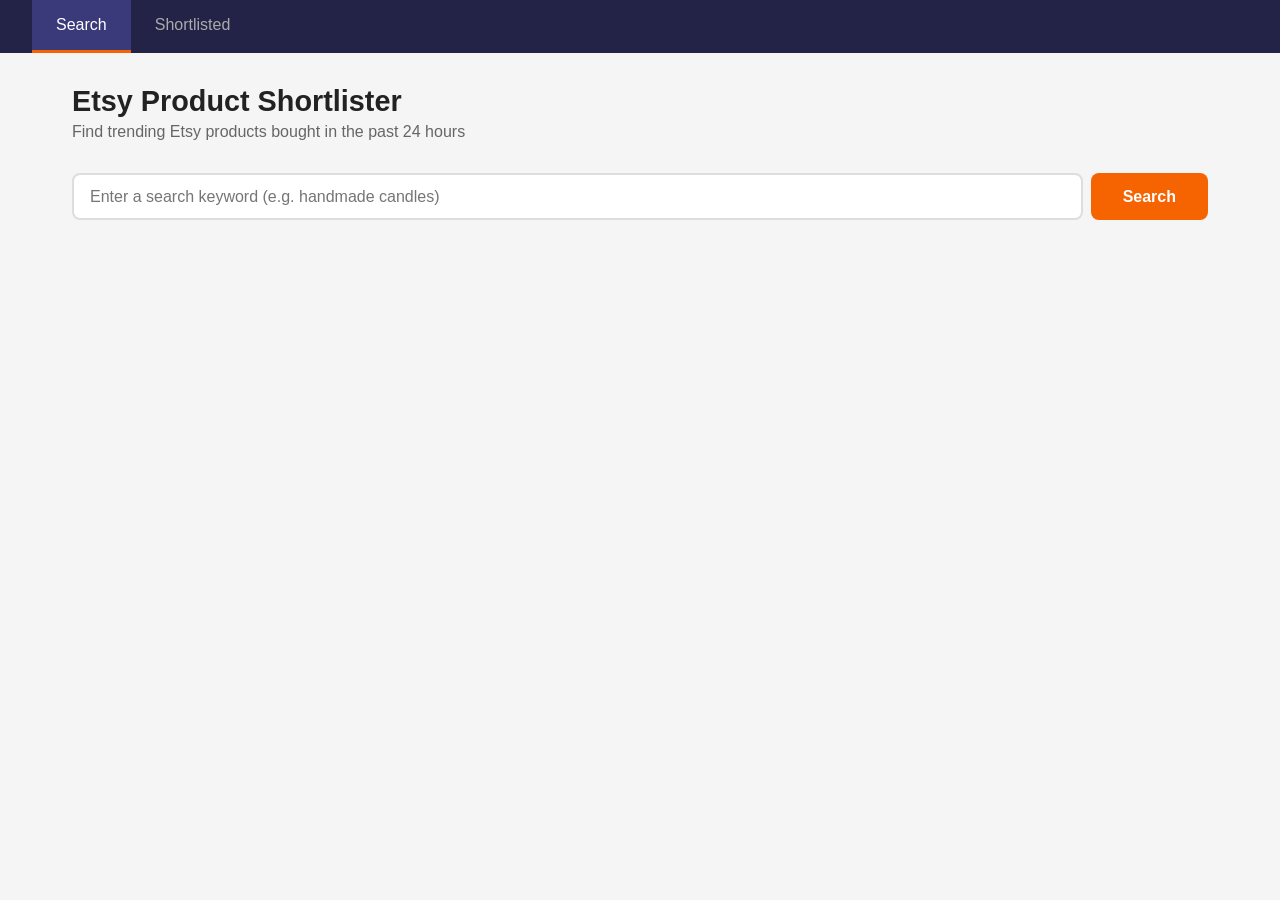
<file: templates/index.html>
<!DOCTYPE html>
<html lang="en">
<head>
    <meta charset="UTF-8">
    <meta name="viewport" content="width=device-width, initial-scale=1.0">
    <title>Etsy Product Shortlister</title>
    <link rel="stylesheet" href="/static/style.css">
</head>
<body>
    <nav>
        <a href="/" class="active">Search</a>
        <a href="/shortlisted">Shortlisted</a>
    </nav>

    <div class="container">
        <h1>Etsy Product Shortlister</h1>
        <p class="subtitle">Find trending Etsy products bought in the past 24 hours</p>

        <div class="search-box">
            <input type="text" id="keyword" placeholder="Enter a search keyword (e.g. handmade candles)" />
            <button id="searchBtn" onclick="startSearch()">Search</button>
        </div>

        <div id="progressPanel" class="progress-panel hidden">
            <h3 id="progressTitle">Searching...</h3>
            <div class="progress-bar-container">
                <div class="progress-bar" id="progressBar"></div>
            </div>
            <div class="progress-stats">
                <span id="pageInfo">Page 0/20</span>
                <span id="checked">Checked: 0</span>
                <span id="found">Found: 0</span>
            </div>
            <button class="cancel-btn" id="cancelBtn" onclick="cancelSearch()">Cancel</button>
            <div class="log-container">
                <h4>Log</h4>
                <div id="log"></div>
            </div>
        </div>
    </div>

    <script>
        const keywordInput = document.getElementById('keyword');
        const searchBtn = document.getElementById('searchBtn');
        const progressPanel = document.getElementById('progressPanel');
        const progressBar = document.getElementById('progressBar');
        const pageInfo = document.getElementById('pageInfo');
        const checkedEl = document.getElementById('checked');
        const foundEl = document.getElementById('found');
        const progressTitle = document.getElementById('progressTitle');
        const cancelBtn = document.getElementById('cancelBtn');
        const logDiv = document.getElementById('log');

        let currentSearchId = null;
        let pollInterval = null;
        let extensionReady = false;

        keywordInput.addEventListener('keypress', e => {
            if (e.key === 'Enter') startSearch();
        });

        // Listen for extension content script
        window.addEventListener('message', (event) => {
            if (event.source !== window) return;
            if (event.data?.type === 'ETSY_EXTENSION_READY') {
                extensionReady = true;
            }
            if (event.data?.type === 'ETSY_PROGRESS') {
                renderExtensionState(event.data.state);
            }
            if (event.data?.type === 'ETSY_STATE' && event.data.state) {
                renderExtensionState(event.data.state);
            }
        });

        async function startSearch() {
            const keyword = keywordInput.value.trim();
            if (!keyword) return;

            searchBtn.disabled = true;
            progressPanel.classList.remove('hidden');
            progressTitle.textContent = 'Searching...';
            progressBar.style.width = '0%';
            logDiv.innerHTML = '';
            cancelBtn.style.display = 'inline-block';

            if (extensionReady) {
                // Use extension (searches via user's browser session)
                addLog('Using Chrome extension to search...', false);
                window.postMessage({
                    type: 'ETSY_START_SEARCH',
                    keyword: keyword,
                    backendUrl: window.location.origin,
                }, '*');
            } else {
                // Use server-side queue (Playwright)
                try {
                    const resp = await fetch('/api/queue', {
                        method: 'POST',
                        headers: { 'Content-Type': 'application/json' },
                        body: JSON.stringify({ keyword }),
                    });
                    const data = await resp.json();
                    currentSearchId = data.search_id;
                    addLog('Search started on server...', false);
                    pollInterval = setInterval(pollProgress, 1000);
                } catch (e) {
                    progressTitle.textContent = 'Error starting search.';
                    searchBtn.disabled = false;
                    addLog('Error: ' + e.message, false);
                }
            }
        }

        async function pollProgress() {
            if (!currentSearchId) return;
            try {
                const resp = await fetch('/api/queue/' + currentSearchId + '/progress');
                const data = await resp.json();
                const p = data.progress || {};

                const pct = p.totalPages > 0 ? (p.currentPage / p.totalPages) * 100 : 0;
                progressBar.style.width = pct + '%';
                pageInfo.textContent = 'Page ' + (p.currentPage || 0) + '/' + (p.totalPages || 5);
                checkedEl.textContent = 'Checked: ' + (p.listingsChecked || 0);
                foundEl.textContent = 'Found: ' + (p.productsFound || 0);

                if (p.log && p.log.length > 0) {
                    logDiv.innerHTML = p.log.map(function(l) {
                        return '<div class="' + (l.startsWith('MATCH') ? 'log-match' : '') + '">' + escapeHtml(l) + '</div>';
                    }).join('');
                    logDiv.scrollTop = logDiv.scrollHeight;
                }

                if (data.status === 'running') {
                    progressTitle.textContent = 'Searching...';
                } else if (data.status === 'completed') {
                    progressBar.style.width = '100%';
                    progressTitle.textContent = 'Done! Found ' + (p.productsFound || 0) + ' trending product(s).';
                    searchBtn.disabled = false;
                    cancelBtn.style.display = 'none';
                    clearInterval(pollInterval);
                    if ((p.productsFound || 0) > 0) addLog('View results on the Shortlisted page.', false);
                } else if (data.status === 'cancelled' || data.status === 'error') {
                    progressTitle.textContent = data.status === 'cancelled' ? 'Search cancelled.' : 'Search failed.';
                    searchBtn.disabled = false;
                    cancelBtn.style.display = 'none';
                    clearInterval(pollInterval);
                }
            } catch (e) {}
        }

        function renderExtensionState(s) {
            if (!s) return;
            progressPanel.classList.remove('hidden');
            const pct = s.totalPages > 0 ? (s.currentPage / s.totalPages) * 100 : 0;
            progressBar.style.width = pct + '%';
            pageInfo.textContent = 'Page ' + s.currentPage + '/' + s.totalPages;
            checkedEl.textContent = 'Checked: ' + s.listingsChecked;
            foundEl.textContent = 'Found: ' + s.productsFound;

            if (s.status === 'running') {
                progressTitle.textContent = 'Searching...';
                searchBtn.disabled = true;
                cancelBtn.style.display = 'inline-block';
            } else {
                progressTitle.textContent = s.status === 'completed'
                    ? 'Done! Found ' + s.productsFound + ' trending product(s).'
                    : s.status;
                searchBtn.disabled = false;
                cancelBtn.style.display = 'none';
            }

            logDiv.innerHTML = (s.log || []).map(function(l) {
                return '<div class="' + (l.startsWith('MATCH') ? 'log-match' : '') + '">' + escapeHtml(l) + '</div>';
            }).join('');
            logDiv.scrollTop = logDiv.scrollHeight;
        }

        function cancelSearch() {
            if (extensionReady) {
                window.postMessage({ type: 'ETSY_CANCEL_SEARCH' }, '*');
            } else if (currentSearchId) {
                fetch('/api/queue/' + currentSearchId + '/cancel', { method: 'POST' });
            }
            progressTitle.textContent = 'Cancelling...';
            cancelBtn.style.display = 'none';
            searchBtn.disabled = false;
        }

        function addLog(message, isMatch) {
            const div = document.createElement('div');
            if (isMatch) div.className = 'log-match';
            div.textContent = message;
            logDiv.appendChild(div);
            logDiv.scrollTop = logDiv.scrollHeight;
        }

        function escapeHtml(str) {
            const div = document.createElement('div');
            div.textContent = str;
            return div.innerHTML;
        }
    </script>
</body>
</html>
</file>
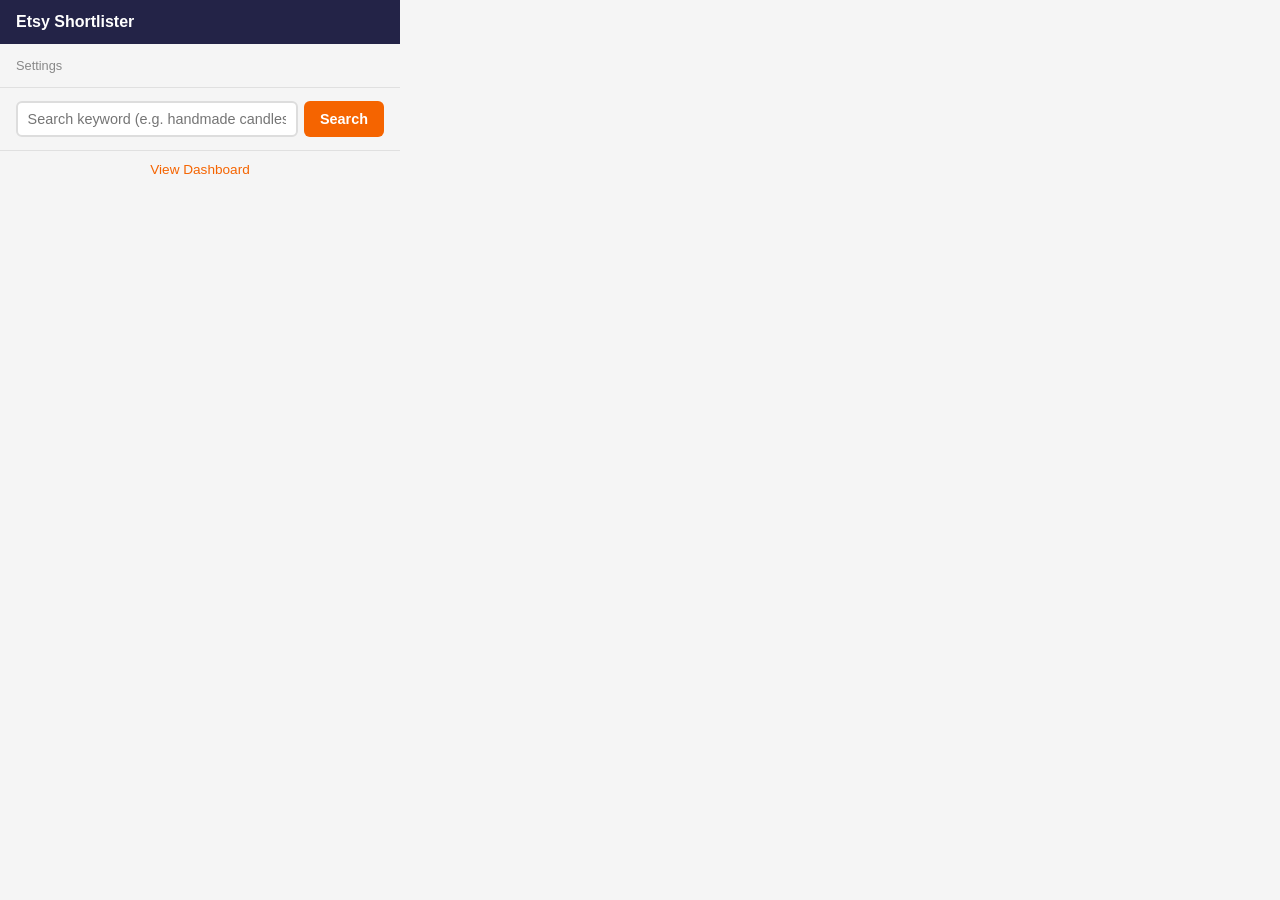
<file: extension/popup.html>
<!DOCTYPE html>
<html>
<head>
  <meta charset="UTF-8">
  <link rel="stylesheet" href="popup.css">
</head>
<body>
  <div class="header">
    <h1>Etsy Shortlister</h1>
  </div>

  <div class="section" id="settingsSection">
    <button class="toggle-btn" id="settingsToggle">Settings</button>
    <div class="settings-body hidden" id="settingsBody">
      <label>Backend URL</label>
      <input type="text" id="backendUrl" placeholder="https://..." />
      <button class="save-btn" id="saveSettings">Save</button>
    </div>
  </div>

  <div class="section">
    <div class="search-row">
      <input type="text" id="keyword" placeholder="Search keyword (e.g. handmade candles)" />
      <button id="searchBtn">Search</button>
    </div>
  </div>

  <div class="section hidden" id="progressSection">
    <div class="progress-bar-bg">
      <div class="progress-bar" id="progressBar"></div>
    </div>
    <div class="stats">
      <span id="pageInfo">Page 0/20</span>
      <span id="checked">Checked: 0</span>
      <span id="found">Found: 0</span>
      <span id="statusText">Starting...</span>
    </div>
    <button class="cancel-btn" id="cancelBtn">Cancel</button>
    <div class="log" id="log"></div>
  </div>

  <div class="footer">
    <a id="dashboardLink" href="#" target="_blank">View Dashboard</a>
  </div>

  <script src="popup.js"></script>
</body>
</html>
</file>
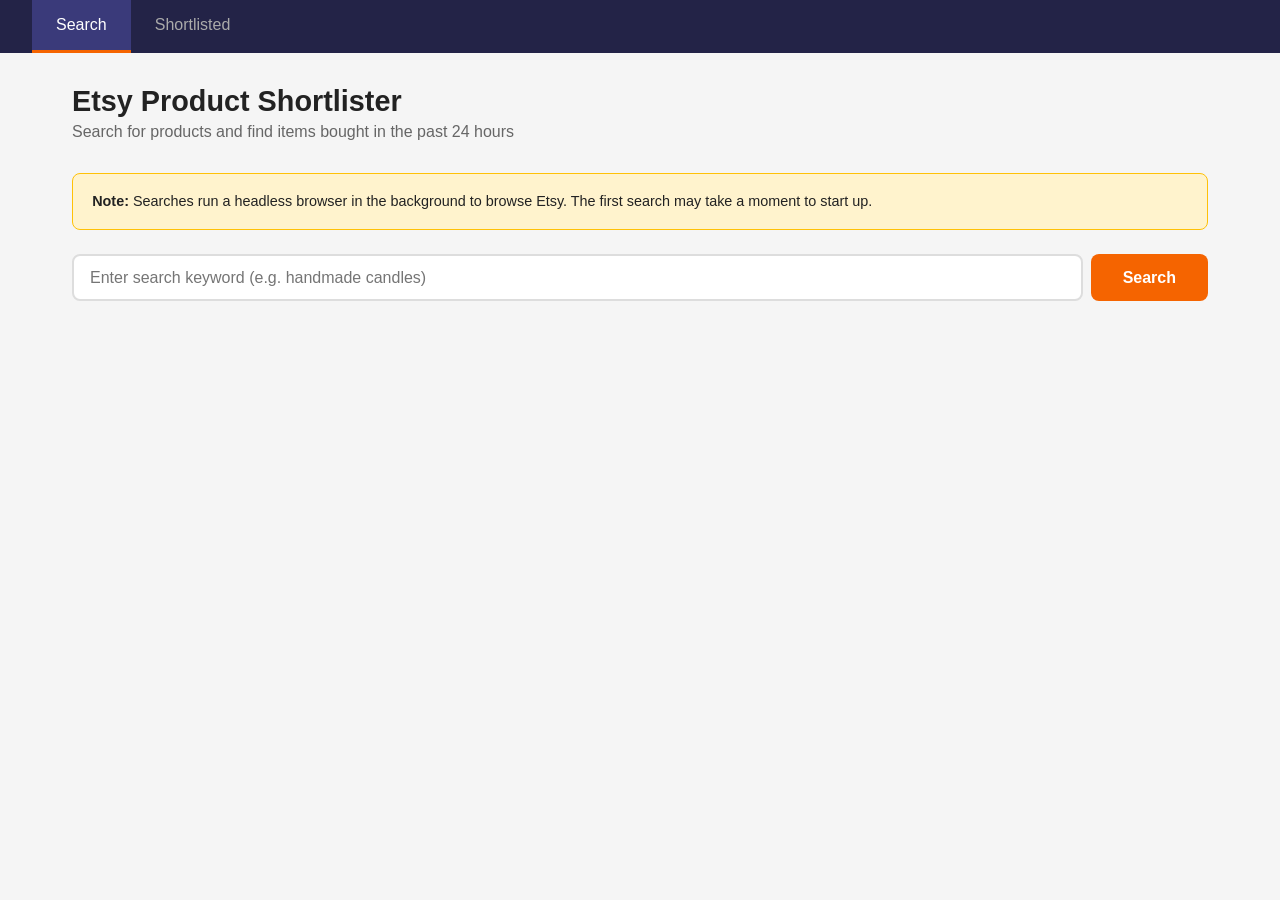
<file: templates/search.html>
<!DOCTYPE html>
<html lang="en">
<head>
    <meta charset="UTF-8">
    <meta name="viewport" content="width=device-width, initial-scale=1.0">
    <title>Etsy Product Shortlister - Search</title>
    <link rel="stylesheet" href="/static/style.css">
</head>
<body>
    <nav>
        <a href="/" class="active">Search</a>
        <a href="/shortlisted">Shortlisted</a>
    </nav>

    <div class="container">
        <h1>Etsy Product Shortlister</h1>
        <p class="subtitle">Search for products and find items bought in the past 24 hours</p>

        <div class="setup-notice" id="setupNotice">
            <strong>Note:</strong> Searches run a headless browser in the background to browse Etsy.
            The first search may take a moment to start up.
        </div>

        <div class="search-box">
            <input type="text" id="keyword" placeholder="Enter search keyword (e.g. handmade candles)" />
            <button id="searchBtn" onclick="startSearch()">Search</button>
        </div>

        <div id="progress" class="progress-panel hidden">
            <h3>Search Progress</h3>
            <div class="progress-bar-container">
                <div class="progress-bar" id="progressBar"></div>
            </div>
            <div class="progress-stats">
                <span id="pageInfo">Page 0 / 20</span>
                <span id="listingsChecked">Listings checked: 0</span>
                <span id="productsFound">Products found: 0</span>
                <span id="statusText">Starting...</span>
            </div>
            <button id="cancelBtn" class="cancel-btn" onclick="cancelSearch()">Cancel</button>
            <div class="log-container">
                <h4>Log</h4>
                <div id="log"></div>
            </div>
        </div>
    </div>

    <script>
        let currentSearchId = null;
        let pollInterval = null;

        function startSearch() {
            const keyword = document.getElementById('keyword').value.trim();
            if (!keyword) return alert('Please enter a keyword');

            document.getElementById('searchBtn').disabled = true;
            document.getElementById('progress').classList.remove('hidden');
            document.getElementById('log').innerHTML = '';

            fetch('/api/search', {
                method: 'POST',
                headers: { 'Content-Type': 'application/json' },
                body: JSON.stringify({ keyword })
            })
            .then(r => r.json())
            .then(data => {
                currentSearchId = data.search_id;
                pollInterval = setInterval(pollStatus, 1500);
            });
        }

        function pollStatus() {
            if (!currentSearchId) return;

            fetch(`/api/search/${currentSearchId}/status`)
                .then(r => r.json())
                .then(data => {
                    const pct = (data.current_page / data.total_pages) * 100;
                    document.getElementById('progressBar').style.width = pct + '%';
                    document.getElementById('pageInfo').textContent = `Page ${data.current_page} / ${data.total_pages}`;
                    document.getElementById('listingsChecked').textContent = `Listings checked: ${data.listings_checked}`;
                    document.getElementById('productsFound').textContent = `Products found: ${data.products_found}`;
                    document.getElementById('statusText').textContent = data.status === 'running' ? 'Running...' : data.status;

                    const logDiv = document.getElementById('log');
                    logDiv.innerHTML = data.log.map(l =>
                        `<div class="${l.startsWith('MATCH') ? 'log-match' : ''}">${l}</div>`
                    ).join('');
                    logDiv.scrollTop = logDiv.scrollHeight;

                    if (data.status !== 'running') {
                        clearInterval(pollInterval);
                        document.getElementById('searchBtn').disabled = false;
                        document.getElementById('cancelBtn').style.display = 'none';
                        if (data.products_found > 0) {
                            document.getElementById('statusText').innerHTML =
                                `Done! Found ${data.products_found} products. <a href="/shortlisted">View Shortlisted &rarr;</a>`;
                        }
                    }
                });
        }

        function cancelSearch() {
            if (!currentSearchId) return;
            fetch(`/api/search/${currentSearchId}/cancel`, { method: 'POST' });
        }

        document.getElementById('keyword').addEventListener('keypress', e => {
            if (e.key === 'Enter') startSearch();
        });
    </script>
</body>
</html>
</file>
<file: static/style.css>
* {
    margin: 0;
    padding: 0;
    box-sizing: border-box;
}

body {
    font-family: -apple-system, BlinkMacSystemFont, 'Segoe UI', Roboto, sans-serif;
    background: #f5f5f5;
    color: #222;
    min-height: 100vh;
}

nav {
    background: #232347;
    padding: 0 2rem;
    display: flex;
    gap: 0;
}

nav a {
    color: #aaa;
    text-decoration: none;
    padding: 1rem 1.5rem;
    font-weight: 500;
    transition: background 0.2s, color 0.2s;
}

nav a:hover {
    background: #2e2e5e;
    color: #fff;
}

nav a.active {
    color: #fff;
    background: #3a3a7a;
    border-bottom: 3px solid #f56400;
}

.container {
    max-width: 1200px;
    margin: 0 auto;
    padding: 2rem;
}

h1 {
    font-size: 1.8rem;
    margin-bottom: 0.3rem;
}

.subtitle {
    color: #666;
    margin-bottom: 2rem;
}

/* Setup notice */
.setup-notice {
    background: #fff3cd;
    border: 1px solid #ffc107;
    border-radius: 8px;
    padding: 1rem 1.2rem;
    margin-bottom: 1.5rem;
    font-size: 0.9rem;
    line-height: 1.6;
}

.setup-notice pre {
    background: #1a1a2e;
    color: #4cff4c;
    padding: 0.5rem 0.8rem;
    border-radius: 6px;
    margin: 0.5rem 0;
    font-size: 0.8rem;
    overflow-x: auto;
}

.setup-notice small {
    color: #666;
}

/* Search box */
.search-box {
    display: flex;
    gap: 0.5rem;
    margin-bottom: 2rem;
}

.search-box input {
    flex: 1;
    padding: 0.8rem 1rem;
    font-size: 1rem;
    border: 2px solid #ddd;
    border-radius: 8px;
    outline: none;
    transition: border-color 0.2s;
}

.search-box input:focus {
    border-color: #f56400;
}

.search-box button, button {
    cursor: pointer;
}

.search-box button {
    padding: 0.8rem 2rem;
    font-size: 1rem;
    background: #f56400;
    color: #fff;
    border: none;
    border-radius: 8px;
    font-weight: 600;
    transition: background 0.2s;
}

.search-box button:hover {
    background: #d45500;
}

.search-box button:disabled {
    background: #ccc;
    cursor: not-allowed;
}

/* Progress */
.progress-panel {
    background: #fff;
    border-radius: 12px;
    padding: 1.5rem;
    box-shadow: 0 2px 8px rgba(0,0,0,0.08);
}

.progress-panel h3 {
    margin-bottom: 1rem;
}

.progress-bar-container {
    background: #e0e0e0;
    border-radius: 8px;
    height: 12px;
    overflow: hidden;
    margin-bottom: 1rem;
}

.progress-bar {
    height: 100%;
    background: linear-gradient(90deg, #f56400, #ff8c3a);
    border-radius: 8px;
    width: 0%;
    transition: width 0.5s ease;
}

.progress-stats {
    display: flex;
    gap: 1.5rem;
    flex-wrap: wrap;
    font-size: 0.9rem;
    color: #555;
    margin-bottom: 1rem;
}

.cancel-btn {
    background: #dc3545;
    color: #fff;
    border: none;
    padding: 0.5rem 1.2rem;
    border-radius: 6px;
    font-size: 0.85rem;
    margin-bottom: 1rem;
}

.cancel-btn:hover {
    background: #c82333;
}

.log-container {
    margin-top: 1rem;
}

.log-container h4 {
    margin-bottom: 0.5rem;
    color: #666;
}

#log {
    background: #1a1a2e;
    color: #ccc;
    border-radius: 8px;
    padding: 1rem;
    max-height: 300px;
    overflow-y: auto;
    font-family: 'Menlo', 'Monaco', 'Courier New', monospace;
    font-size: 0.8rem;
    line-height: 1.6;
}

#log .log-match {
    color: #4cff4c;
    font-weight: bold;
}

.hidden {
    display: none !important;
}

/* Filter bar */
.filter-bar {
    display: flex;
    gap: 1rem;
    align-items: center;
    margin-bottom: 1.5rem;
}

.filter-bar input {
    flex: 1;
    max-width: 400px;
    padding: 0.6rem 1rem;
    font-size: 0.95rem;
    border: 2px solid #ddd;
    border-radius: 8px;
    outline: none;
}

.filter-bar input:focus {
    border-color: #f56400;
}

#resultCount {
    color: #888;
    font-size: 0.9rem;
}

/* Product grid */
.products-grid {
    display: grid;
    grid-template-columns: repeat(auto-fill, minmax(340px, 1fr));
    gap: 1.5rem;
}

.product-card {
    background: #fff;
    border-radius: 12px;
    overflow: hidden;
    box-shadow: 0 2px 8px rgba(0,0,0,0.08);
    transition: transform 0.2s, box-shadow 0.2s;
}

.product-card:hover {
    transform: translateY(-2px);
    box-shadow: 0 4px 16px rgba(0,0,0,0.12);
}

.product-image {
    height: 220px;
    overflow: hidden;
    background: #eee;
}

.product-image img {
    width: 100%;
    height: 100%;
    object-fit: cover;
}

.no-image {
    display: flex;
    align-items: center;
    justify-content: center;
    height: 100%;
    color: #aaa;
    font-size: 0.9rem;
}

.product-info {
    padding: 1rem 1.2rem;
}

.product-title {
    font-size: 0.95rem;
    font-weight: 600;
    margin-bottom: 0.5rem;
    display: -webkit-box;
    -webkit-line-clamp: 2;
    -webkit-box-orient: vertical;
    overflow: hidden;
}

.sold-badge {
    display: inline-block;
    background: #fff3e0;
    color: #e65100;
    padding: 0.25rem 0.6rem;
    border-radius: 20px;
    font-size: 0.8rem;
    font-weight: 600;
    margin-bottom: 0.5rem;
}

.product-keyword {
    font-size: 0.8rem;
    color: #888;
    margin-bottom: 0.75rem;
}

.product-actions {
    display: flex;
    gap: 0.5rem;
    flex-wrap: wrap;
}

.btn-link {
    display: inline-block;
    padding: 0.4rem 0.8rem;
    background: #f56400;
    color: #fff;
    text-decoration: none;
    border-radius: 6px;
    font-size: 0.8rem;
    font-weight: 500;
}

.btn-link:hover {
    background: #d45500;
}

.btn-screenshot {
    padding: 0.4rem 0.8rem;
    background: #6c63ff;
    color: #fff;
    border: none;
    border-radius: 6px;
    font-size: 0.8rem;
    font-weight: 500;
}

.btn-screenshot:hover {
    background: #5a52d5;
}

.btn-delete {
    padding: 0.4rem 0.8rem;
    background: none;
    color: #dc3545;
    border: 1px solid #dc3545;
    border-radius: 6px;
    font-size: 0.8rem;
}

.btn-delete:hover {
    background: #dc3545;
    color: #fff;
}

.empty-state {
    grid-column: 1 / -1;
    text-align: center;
    padding: 3rem;
    color: #888;
    font-size: 1.1rem;
}

.empty-state a {
    color: #f56400;
}

/* Modal */
.modal {
    position: fixed;
    top: 0;
    left: 0;
    width: 100%;
    height: 100%;
    background: rgba(0,0,0,0.8);
    z-index: 1000;
    display: flex;
    align-items: center;
    justify-content: center;
}

.modal-content {
    position: relative;
    max-width: 90vw;
    max-height: 90vh;
    background: #fff;
    border-radius: 8px;
    overflow: auto;
}

.modal-content img {
    display: block;
    max-width: 100%;
}

.modal-close {
    position: fixed;
    top: 1rem;
    right: 1.5rem;
    font-size: 2rem;
    color: #fff;
    cursor: pointer;
    z-index: 1001;
}
</file>
<file: extension/popup.css>
* {
  margin: 0;
  padding: 0;
  box-sizing: border-box;
}

body {
  width: 400px;
  font-family: -apple-system, BlinkMacSystemFont, 'Segoe UI', Roboto, sans-serif;
  background: #f5f5f5;
  color: #222;
}

.header {
  background: #232347;
  padding: 0.8rem 1rem;
}

.header h1 {
  color: #fff;
  font-size: 1rem;
  font-weight: 600;
}

.section {
  padding: 0.8rem 1rem;
  border-bottom: 1px solid #e0e0e0;
}

.toggle-btn {
  background: none;
  border: none;
  color: #888;
  font-size: 0.8rem;
  cursor: pointer;
  padding: 0;
}

.toggle-btn:hover {
  color: #555;
}

.settings-body {
  margin-top: 0.5rem;
}

.settings-body label {
  display: block;
  font-size: 0.75rem;
  color: #666;
  margin-bottom: 0.2rem;
}

.settings-body input {
  width: 100%;
  padding: 0.4rem 0.6rem;
  font-size: 0.85rem;
  border: 1px solid #ccc;
  border-radius: 4px;
  margin-bottom: 0.4rem;
}

.save-btn {
  background: #232347;
  color: #fff;
  border: none;
  padding: 0.3rem 0.8rem;
  border-radius: 4px;
  font-size: 0.8rem;
  cursor: pointer;
}

.search-row {
  display: flex;
  gap: 0.4rem;
}

.search-row input {
  flex: 1;
  padding: 0.5rem 0.6rem;
  font-size: 0.9rem;
  border: 2px solid #ddd;
  border-radius: 6px;
  outline: none;
}

.search-row input:focus {
  border-color: #f56400;
}

.search-row button {
  padding: 0.5rem 1rem;
  background: #f56400;
  color: #fff;
  border: none;
  border-radius: 6px;
  font-weight: 600;
  font-size: 0.9rem;
  cursor: pointer;
}

.search-row button:hover {
  background: #d45500;
}

.search-row button:disabled {
  background: #ccc;
  cursor: not-allowed;
}

.progress-bar-bg {
  background: #e0e0e0;
  border-radius: 6px;
  height: 8px;
  overflow: hidden;
  margin-bottom: 0.5rem;
}

.progress-bar {
  height: 100%;
  background: linear-gradient(90deg, #f56400, #ff8c3a);
  border-radius: 6px;
  width: 0%;
  transition: width 0.4s ease;
}

.stats {
  display: flex;
  gap: 0.8rem;
  flex-wrap: wrap;
  font-size: 0.75rem;
  color: #666;
  margin-bottom: 0.5rem;
}

.cancel-btn {
  background: #dc3545;
  color: #fff;
  border: none;
  padding: 0.3rem 0.8rem;
  border-radius: 4px;
  font-size: 0.8rem;
  cursor: pointer;
  margin-bottom: 0.5rem;
}

.cancel-btn:hover {
  background: #c82333;
}

.log {
  background: #1a1a2e;
  color: #ccc;
  border-radius: 6px;
  padding: 0.6rem;
  max-height: 200px;
  overflow-y: auto;
  font-family: 'Menlo', 'Monaco', 'Courier New', monospace;
  font-size: 0.7rem;
  line-height: 1.5;
}

.log .match {
  color: #4cff4c;
  font-weight: bold;
}

.hidden {
  display: none !important;
}

.footer {
  padding: 0.6rem 1rem;
  text-align: center;
}

.footer a {
  color: #f56400;
  text-decoration: none;
  font-size: 0.85rem;
  font-weight: 500;
}

.footer a:hover {
  text-decoration: underline;
}
</file>
